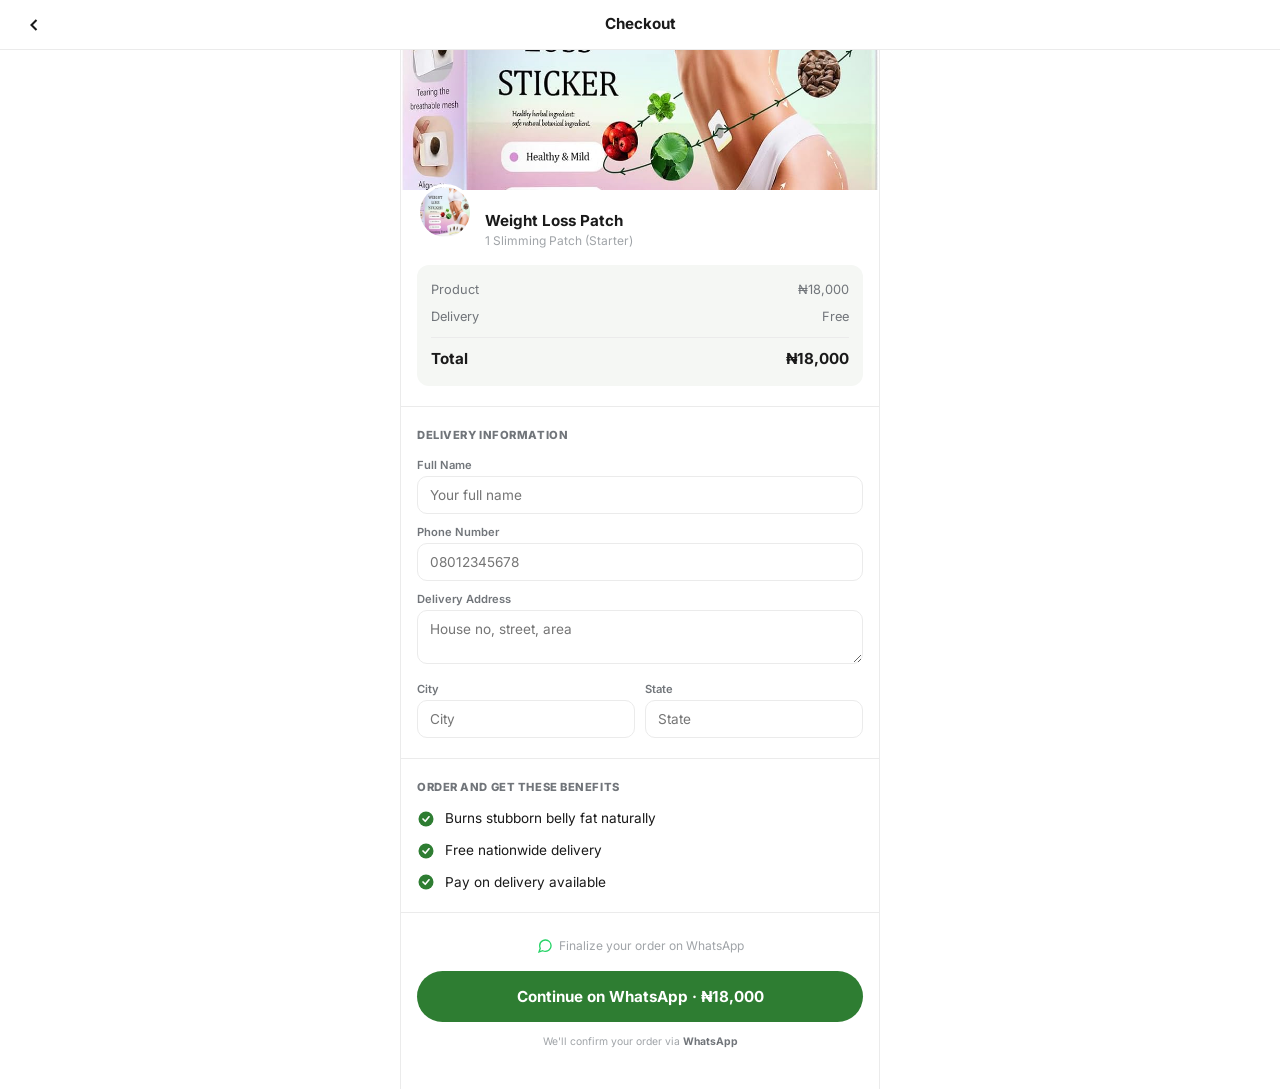
<file: checkout.html>
<!DOCTYPE html>
<html lang="en">
<head>
  <meta charset="UTF-8">
  <meta name="viewport" content="width=device-width, initial-scale=1.0, maximum-scale=1.0, user-scalable=no">
  <title>Checkout — Greenlife Weight Loss Patch</title>
  <link rel="preconnect" href="https://fonts.googleapis.com">
  <link href="https://fonts.googleapis.com/css2?family=Inter:wght@400;500;600;700;800&display=swap" rel="stylesheet">
  <meta name="theme-color" content="#2e7d32">
  <link rel="stylesheet" href="css/checkout.css">
  <!-- Meta Pixel Code -->
  <script>
  !function(f,b,e,v,n,t,s)
  {if(f.fbq)return;n=f.fbq=function(){n.callMethod?
  n.callMethod.apply(n,arguments):n.queue.push(arguments)};
  if(!f._fbq)f._fbq=n;n.push=n;n.loaded=!0;n.version='2.0';
  n.queue=[];t=b.createElement(e);t.async=!0;
  t.src=v;s=b.getElementsByTagName(e)[0];
  s.parentNode.insertBefore(t,s)}(window, document,'script',
  'https://connect.facebook.net/en_US/fbevents.js');
  fbq('init', '1675123276950295');
  fbq('init', '33802274466053392');
  fbq('track', 'PageView');
  </script>
  <noscript><img height="1" width="1" style="display:none"
  src="https://www.facebook.com/tr?id=1675123276950295&ev=PageView&noscript=1"
  /></noscript>
  <noscript><img height="1" width="1" style="display:none"
  src="https://www.facebook.com/tr?id=33802274466053392&ev=PageView&noscript=1"
  /></noscript>
  <!-- End Meta Pixel Code -->
</head>
<body>

  <!-- Top Bar with Back -->
  <header class="topbar">
    <a href="index.html" class="topbar-back">
      <svg width="20" height="20" viewBox="0 0 24 24" fill="none" stroke="currentColor" stroke-width="2.5"><polyline points="15 18 9 12 15 6"/></svg>
    </a>
    <span class="topbar-title">Checkout</span>
    <span class="topbar-spacer"></span>
  </header>

  <main class="checkout-page">

    <!-- Cover -->
    <div class="checkout-cover">
      <img src="images/61pg4CRGOXL._AC_SL1002_.jpg" alt="" class="checkout-cover-img">
    </div>

    <!-- Order Summary -->
    <section class="checkout-summary checkout-summary-with-cover">
      <div class="checkout-creator">
        <img src="images/61pg4CRGOXL._AC_SL1002_-300x266.jpg" alt="" class="checkout-avi">
        <div>
          <h2>Weight Loss Patch</h2>
          <p id="checkoutTier">30-Day Trial Pack</p>
        </div>
      </div>
      <div class="checkout-price-box" id="priceBox">
        <div class="checkout-price-row">
          <span>Product</span>
          <span id="checkoutSubPrice">₦18,000</span>
        </div>
        <div class="checkout-price-row">
          <span>Delivery</span>
          <span id="checkoutDelivery">Free</span>
        </div>
        <div class="checkout-price-row checkout-total">
          <span>Total</span>
          <span id="checkoutTotal">₦18,000</span>
        </div>
      </div>
    </section>

    <!-- Customer Info -->
    <section class="checkout-customer">
      <h3 class="benefits-title">DELIVERY INFORMATION</h3>
      <div class="field">
        <label for="custName">Full Name</label>
        <input type="text" id="custName" placeholder="Your full name" autocomplete="name">
      </div>
      <div class="field">
        <label for="custPhone">Phone Number</label>
        <input type="tel" id="custPhone" placeholder="08012345678" autocomplete="tel">
      </div>
      <div class="field">
        <label for="custAddress">Delivery Address</label>
        <textarea id="custAddress" rows="2" placeholder="House no, street, area" autocomplete="street-address"></textarea>
      </div>
      <div class="field-row">
        <div class="field">
          <label for="custCity">City</label>
          <input type="text" id="custCity" placeholder="City">
        </div>
        <div class="field">
          <label for="custState">State</label>
          <input type="text" id="custState" placeholder="State">
        </div>
      </div>
    </section>

    <!-- Benefits -->
    <section class="checkout-benefits">
      <h3 class="benefits-title">ORDER AND GET THESE BENEFITS</h3>
      <ul class="benefits-list">
        <li>
          <svg width="18" height="18" viewBox="0 0 24 24" fill="none"><circle cx="12" cy="12" r="10" fill="#2e7d32"/><polyline points="8 12 11 15 16 9" fill="none" stroke="#fff" stroke-width="2.2" stroke-linecap="round" stroke-linejoin="round"/></svg>
          Burns stubborn belly fat naturally
        </li>
        <li>
          <svg width="18" height="18" viewBox="0 0 24 24" fill="none"><circle cx="12" cy="12" r="10" fill="#2e7d32"/><polyline points="8 12 11 15 16 9" fill="none" stroke="#fff" stroke-width="2.2" stroke-linecap="round" stroke-linejoin="round"/></svg>
          Free nationwide delivery
        </li>
        <li>
          <svg width="18" height="18" viewBox="0 0 24 24" fill="none"><circle cx="12" cy="12" r="10" fill="#2e7d32"/><polyline points="8 12 11 15 16 9" fill="none" stroke="#fff" stroke-width="2.2" stroke-linecap="round" stroke-linejoin="round"/></svg>
          Pay on delivery available
        </li>
      </ul>
    </section>

    <!-- Payment Info -->
    <section class="checkout-pay-section">
      <p class="checkout-pay-note">
        <svg width="16" height="16" viewBox="0 0 24 24" fill="none" stroke="#25D366" stroke-width="2"><path d="M21 11.5a8.38 8.38 0 0 1-.9 3.8 8.5 8.5 0 0 1-7.6 4.7 8.38 8.38 0 0 1-3.8-.9L3 21l1.9-5.7a8.38 8.38 0 0 1-.9-3.8 8.5 8.5 0 0 1 4.7-7.6 8.38 8.38 0 0 1 3.8-.9h.5a8.48 8.48 0 0 1 8 8v.5z"/></svg>
        Finalize your order on WhatsApp
      </p>
      <button class="btn-pay checkout-pay-btn" id="checkoutPayBtn" onclick="finalizeOnWhatsApp()">
        Continue on WhatsApp
      </button>
      <div class="secured-by">We'll confirm your order via <strong>WhatsApp</strong></div>
    </section>

  </main>

  <script src="js/checkout.js"></script>
</body>
</html>
</file>
<file: css/checkout.css>
/* ===== Variables ===== */
:root {
  --bg: #ffffff;
  --bg2: #f5f7f4;
  --card: #ffffff;
  --text: #1a1a1a;
  --text2: #71757a;
  --text3: #a0a4a8;
  --border: #ebebeb;
  --red: #2e7d32;
  --red-hover: #1b5e20;
  --red-light: #edf7ed;
  --green: #22c55e;
  --topbar: 50px;
}

/* ===== Reset ===== */
*,*::before,*::after{margin:0;padding:0;box-sizing:border-box}
html{-webkit-text-size-adjust:100%}
body{font-family:'Inter',-apple-system,BlinkMacSystemFont,sans-serif;background:var(--bg);color:var(--text);line-height:1.45;-webkit-font-smoothing:antialiased}
img{max-width:100%;display:block}
a{text-decoration:none;color:inherit}
button,input,select,textarea{font-family:inherit}

/* ===== Topbar ===== */
.topbar{
  position:sticky;top:0;z-index:100;
  height:var(--topbar);
  background:var(--bg);
  border-bottom:1px solid var(--border);
  display:flex;align-items:center;justify-content:space-between;
  padding:0 16px;
}
.topbar-back{
  width:36px;height:36px;
  display:flex;align-items:center;justify-content:center;
  color:var(--text);border-radius:50%;
  transition:background 0.15s;
}
.topbar-back:hover{background:var(--bg2)}
.topbar-title{font-size:0.95rem;font-weight:700;color:var(--text)}
.topbar-spacer{width:36px}

/* ===== Checkout Page ===== */
.checkout-page{
  padding-bottom:env(safe-area-inset-bottom,0);
}
.checkout-cover{
  width:100%;height:140px;overflow:hidden;background:var(--bg2);
}
.checkout-cover-img{
  width:100%;height:100%;object-fit:cover;
}
.checkout-summary-with-cover{
  position:relative;
}
.checkout-summary-with-cover .checkout-avi{
  width:56px;height:56px;border:3px solid var(--bg);margin-top:-36px;
}
.checkout-summary{
  padding:20px 16px;
  border-bottom:1px solid var(--border);
}
.checkout-creator{
  display:flex;align-items:center;gap:12px;
  margin-bottom:16px;
}
.checkout-avi{
  width:48px;height:48px;border-radius:50%;object-fit:cover;flex-shrink:0;
}
.checkout-creator h2{font-size:0.95rem;font-weight:700}
.checkout-creator p{font-size:0.75rem;color:var(--text3)}

.checkout-price-box{
  background:var(--bg2);border-radius:12px;padding:12px 14px;
}
.checkout-price-row{
  display:flex;justify-content:space-between;
  font-size:0.8rem;color:var(--text2);padding:4px 0;
}
.checkout-price-row.checkout-total{
  font-weight:700;color:var(--text);font-size:0.95rem;
  border-top:1px solid var(--border);
  padding-top:10px;margin-top:6px;
}

/* ===== Customer Info ===== */
.checkout-customer{
  padding:20px 16px;
  border-bottom:1px solid var(--border);
}
.field{margin-bottom:10px}
.field label{display:block;font-size:0.7rem;font-weight:600;color:var(--text2);margin-bottom:3px}
.field input,.field textarea,.field select{
  width:100%;padding:10px 12px;
  border:1px solid var(--border);border-radius:10px;
  font-size:0.85rem;background:var(--bg);color:var(--text);
  outline:none;transition:border-color 0.15s;
}
.field input:focus,.field textarea:focus,.field select:focus{border-color:var(--red)}
.field textarea{resize:vertical;font-family:inherit}
.field-row{display:grid;grid-template-columns:1fr 1fr;gap:10px;margin-bottom:0}
.field-row .field{margin-bottom:0}

/* ===== Benefits ===== */
.checkout-benefits{
  padding:20px 16px;
  border-bottom:1px solid var(--border);
}
.benefits-title{
  font-size:0.7rem;font-weight:800;
  letter-spacing:0.05em;
  color:var(--text2);
  margin-bottom:14px;
}
.benefits-list{
  list-style:none;
  display:flex;flex-direction:column;gap:12px;
}
.benefits-list li{
  display:flex;align-items:center;gap:10px;
  font-size:0.85rem;color:var(--text);
}
.benefits-list svg{flex-shrink:0}

/* ===== Pay Section ===== */
.checkout-pay-section{
  padding:24px 16px 40px;
  text-align:center;
}
.checkout-pay-note{
  display:flex;align-items:center;justify-content:center;gap:6px;
  font-size:0.75rem;color:var(--text3);
  margin-bottom:16px;
}
.btn-pay{
  width:100%;padding:14px;
  background:var(--red);color:#fff;
  border:none;border-radius:999px;
  font-size:0.85rem;font-weight:700;
  cursor:pointer;transition:background 0.15s;
}
.btn-pay:hover{background:var(--red-hover)}
.checkout-pay-btn{
  font-size:0.95rem;
  padding:16px;
}
.secured-by{text-align:center;margin-top:12px;font-size:0.65rem;color:var(--text3);display:flex;align-items:center;justify-content:center;gap:3px}
.secured-by strong{color:var(--text2)}

/* ===== Modals ===== */
.modal-bg{
  position:fixed;inset:0;z-index:1000;
  background:rgba(0,0,0,0.6);
  display:flex;align-items:flex-end;justify-content:center;
  opacity:0;visibility:hidden;
  transition:all 0.25s;
}
.modal-bg.active{opacity:1;visibility:visible}
.modal{
  background:var(--card);
  border-radius:20px 20px 0 0;
  width:100%;max-width:480px;
  max-height:90vh;overflow-y:auto;
  transform:translateY(100%);
  transition:transform 0.3s cubic-bezier(0.32,0.72,0,1);
  position:relative;
}
.modal-bg.active .modal{transform:translateY(0)}
.modal-sm{max-width:400px}
.modal-x{
  position:absolute;top:12px;right:12px;
  width:30px;height:30px;
  background:var(--bg2);border:none;border-radius:50%;
  cursor:pointer;display:flex;align-items:center;justify-content:center;
  color:var(--text3);z-index:5;
}
.modal-x:hover{background:var(--border);color:var(--text)}
.modal-top{display:flex;flex-direction:column;gap:4px;padding:20px 20px 0}
.modal-top h2{font-size:1rem;font-weight:700}
.modal-top p{font-size:0.75rem;color:var(--text3)}
.modal-content{padding:16px 20px 24px}

/* ===== Change Method ===== */
.change-method-btn{
  display:flex;align-items:center;gap:6px;
  width:100%;padding:10px 0;
  background:none;border:none;
  font-size:0.8rem;font-weight:600;
  color:var(--text2);cursor:pointer;
  margin-bottom:8px;
  transition:color 0.15s;
}
.change-method-btn:hover{color:var(--text)}
.change-method-btn .chevron-icon{margin-left:auto;transition:transform 0.2s}

.method-picker{
  display:flex;flex-direction:column;gap:6px;
  margin-bottom:12px;
  padding-bottom:12px;
  border-bottom:1px solid var(--border);
}
.method-opt{
  display:flex;align-items:center;gap:10px;
  padding:10px 12px;
  border:1px solid var(--border);border-radius:10px;
  cursor:pointer;transition:all 0.15s;
  position:relative;
}
.method-opt.active{border-color:var(--red);background:var(--red-light)}
.method-opt.disabled{
  opacity:0.45;cursor:not-allowed;
}
.method-opt input[type="radio"]{accent-color:var(--red);flex-shrink:0}
.method-opt strong{font-size:0.8rem;display:block}
.method-opt small{font-size:0.65rem;color:var(--text3);display:block}
.method-opt svg{flex-shrink:0;color:var(--text2)}
.method-badge{
  position:absolute;right:10px;
  font-size:0.55rem;font-weight:700;
  text-transform:uppercase;letter-spacing:0.04em;
  padding:2px 8px;
  background:var(--bg2);color:var(--text3);
  border-radius:999px;
}

/* ===== Transfer ===== */
.transfer-box{background:var(--bg2);border-radius:10px;padding:14px;text-align:center;margin-bottom:14px}
.transfer-label{font-size:0.8rem;color:var(--text2);margin-bottom:8px}
.transfer-detail{display:flex;justify-content:space-between;padding:5px 0;font-size:0.8rem}
.transfer-detail span{color:var(--text3)}
.transfer-timer{font-size:0.75rem;color:var(--red);margin-top:8px}
.copyable{cursor:pointer;transition:color 0.15s}
.copyable:active{opacity:0.6}
.copyable.copied{color:#22c55e}

/* ===== Verify Bar ===== */
.verify-bar{margin-bottom:12px;text-align:center}
.verify-bar-inner{
  width:100%;height:4px;
  background:var(--bg2);border-radius:999px;
  overflow:hidden;position:relative;
  margin-bottom:8px;
}
.verify-bar-inner::after{
  content:'';
  position:absolute;top:0;left:0;
  width:30%;height:100%;
  background:var(--red);border-radius:999px;
  animation:verifySlide 1.5s ease-in-out infinite;
}
@keyframes verifySlide{
  0%{left:-30%;width:30%}
  50%{left:30%;width:40%}
  100%{left:100%;width:30%}
}
.verify-text{
  font-size:0.75rem;color:var(--text3);
  animation:verifyPulse 1.5s ease-in-out infinite;
}
@keyframes verifyPulse{
  0%,100%{opacity:0.5}
  50%{opacity:1}
}

/* ===== Payment Not Found ===== */
.payment-not-found{
  display:flex;align-items:flex-start;gap:8px;
  padding:12px;margin-bottom:12px;
  background:#fef2f2;border:1px solid #fecaca;
  border-radius:10px;
}
.payment-not-found svg{flex-shrink:0;margin-top:1px}
.payment-not-found p{font-size:0.75rem;color:#dc2626;line-height:1.4}

.small-note{text-align:center;font-size:0.65rem;color:var(--text3);margin-top:10px}

/* ===== Success ===== */
.success-content{text-align:center;padding:32px 24px}
.success-content h2{margin:12px 0 6px;font-size:1.15rem}
.success-content p{color:var(--text2);font-size:0.85rem;margin-bottom:20px}

/* ===== Spinner ===== */
.spinner{display:inline-block;width:18px;height:18px;border:2px solid rgba(255,255,255,0.3);border-top-color:#fff;border-radius:50%;animation:spin 0.6s linear infinite;vertical-align:middle;margin-right:6px}
@keyframes spin{to{transform:rotate(360deg)}}

.hidden{display:none!important}

@media(min-width:480px){
  .checkout-page{max-width:480px;margin:0 auto;border-left:1px solid var(--border);border-right:1px solid var(--border);min-height:100vh}
  .modal{border-radius:20px;margin:auto}
  .modal-bg{align-items:center}
}
</file>
